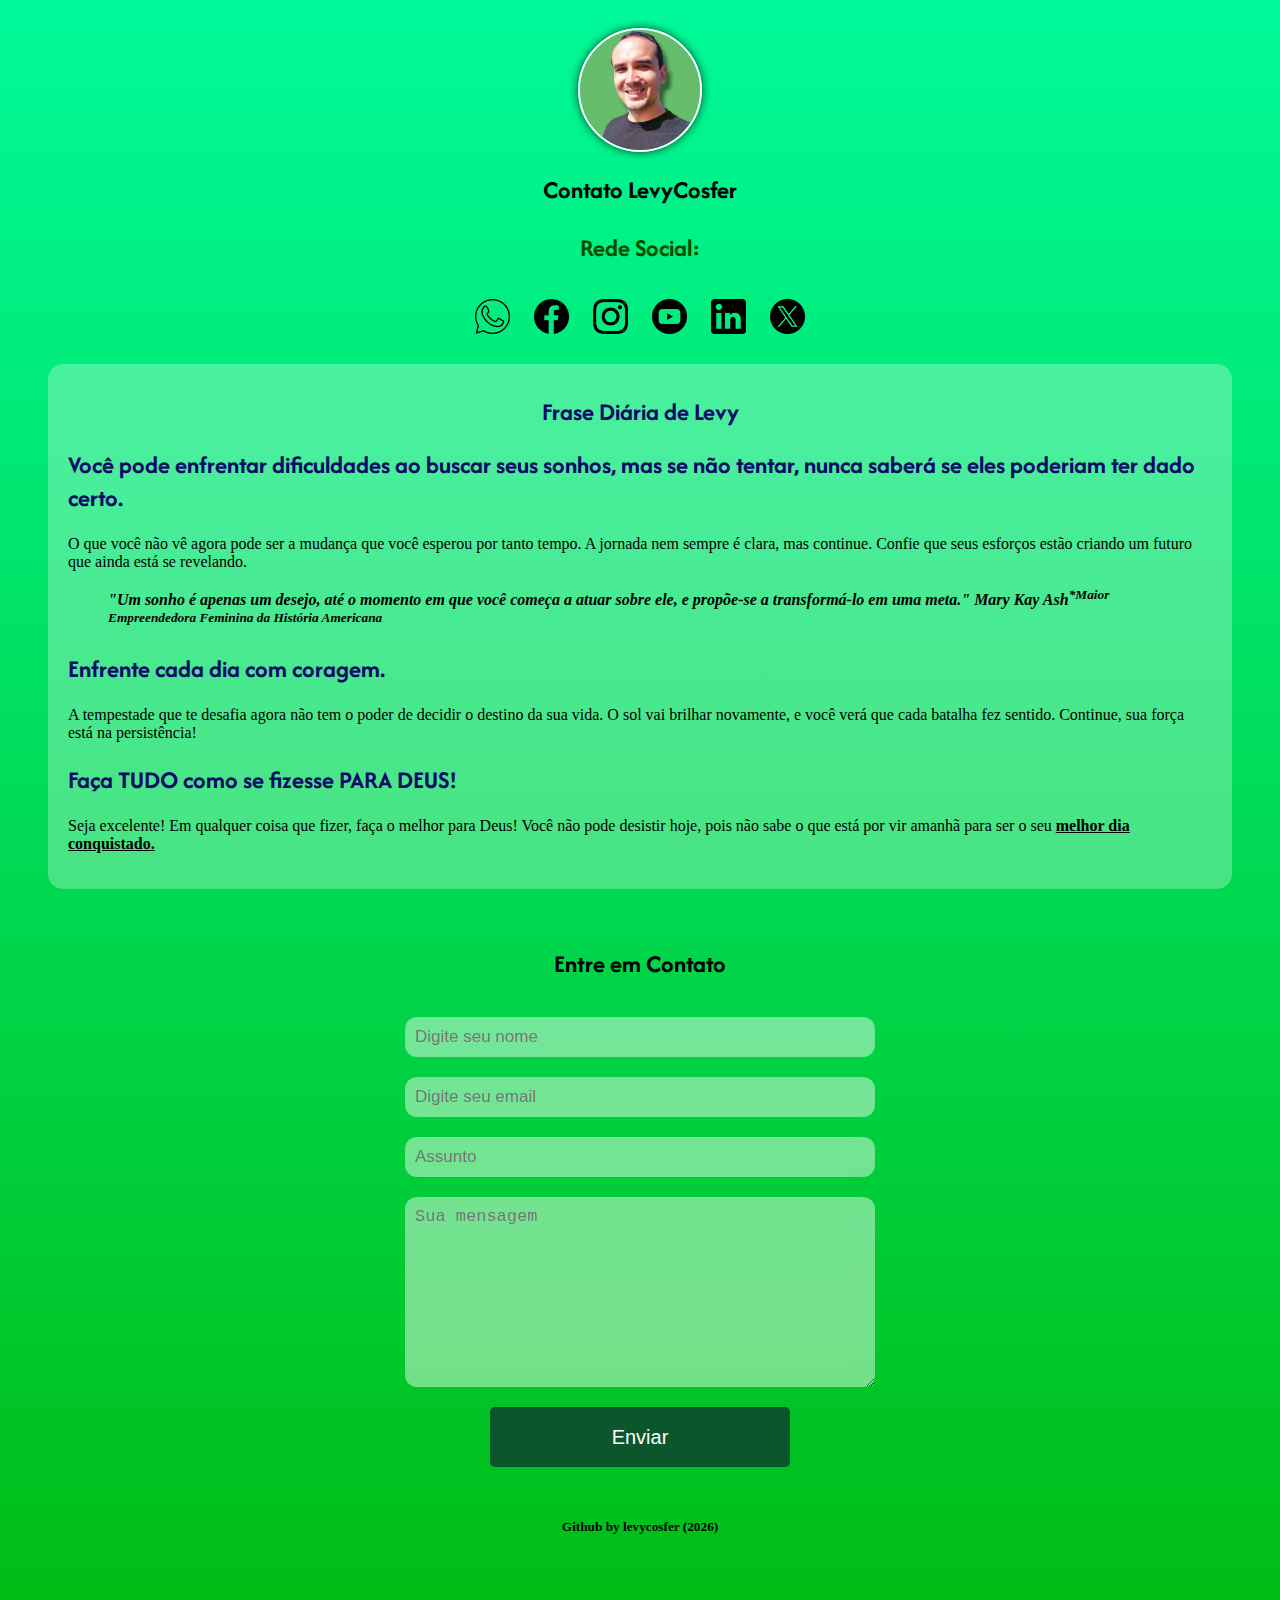
<file: index.html>
﻿<!DOCTYPE html>
<html lang="pt-br">
<head>
  <meta charset="UTF-8">
  <meta name="viewport" content="width=device-width, initial-scale=1.0">
  <title>Contato LevyCosfer</title>
  <link rel="icon" href="./assets/images/perfil-levycosfer.png" type="image/png">
  <link rel="stylesheet" href="./assets/css/style.css">
</head>
<body>
  <header>
    <nav>
      <div><img src="./assets/images/perfil-levycosfer.png" alt="Perfil Levycosfer" class="imagem-circular"></div>
      <h1 style="text-align: center;">Contato LevyCosfer</h1>
      <p><h3 style="color:rgb(13, 77, 0);">Rede Social:</h3>
      <a href="https://bit.ly/wpp-levycosfer/" style="text-decoration: none; color: inherit;">
        <img src="./assets/images/whatsapp.png" alt="Logo do WhatsApp" class="rede-social">
      <a href="https://www.facebook.com/levycosfer" style="text-decoration: none; color: inherit;">
        <img src="./assets/images/facebook.png" alt="Logo do Facebook" class="rede-social">
      <a href="https://www.instagram.com/levycosfer" style="text-decoration: none; color: inherit;">
        <img src="./assets/images/instagram.png" alt="Logo do Instagram" class="rede-social">
      <a href="https://www.youtube.com.br/levycosfer" style="text-decoration: none; color: inherit;">
        <img src="./assets/images/youtube.png" alt="Logo do Youtube" class="rede-social">
      <a href="https://www.linkedin.com/in/levy-costa-ferreira-548680155/" style="text-decoration: none; color: inherit;">
        <img src="./assets/images/linkedin.png" alt="Logo do LinkedIn" class="rede-social">
      <a href="https://x.com/levycosfer" style="text-decoration: none; color: inherit;">
        <img src="./assets/images/x twitter.png" alt="Logo do X" class="rede-social"></a>
      </p> <!--Botões para clicar os links
      <p><button id="link-button"><a href="https://vistoamericanolibras.com.br" style="text-decoration: none; color: inherit;">Visto Americano LIBRAS</a></button></p>
      <p></p><button id="link-button"><a href="https://seminariodevidaplena.com.br" style="text-decoration: none; color: inherit;">Seminário de Vida Plena</a></button></p>
      -->
    </nav>
  </header>
  <main>
    <h2 style="text-align: center;">Frase Diária de Levy</h2>
    <article>
    <h2>Você pode enfrentar dificuldades ao buscar seus sonhos, mas se não tentar, nunca saberá se eles poderiam ter dado certo.</h2>
    <p>O que você não vê agora pode ser a mudança que você esperou por tanto tempo. A jornada nem sempre é clara, mas continue. Confie que seus esforços estão criando um futuro que ainda está se revelando.</p>
    <blockquote><strong><i>"Um sonho é apenas um desejo, até o momento em que você começa a atuar sobre ele, e propõe-se a transformá-lo em uma meta." Mary Kay Ash<sup>*Maior Empreendedora Feminina da História Americana</sup></i></strong></blockquote>
    <h2>Enfrente cada dia com coragem.</h2>
    <p>A tempestade que te desafia agora não tem o poder de decidir o destino da sua vida. O sol vai brilhar novamente, e você verá que cada batalha fez sentido. Continue, sua força está na persistência!</p>
    <h2>Faça TUDO como se fizesse PARA DEUS!</h2>
    <p>Seja excelente! Em qualquer coisa que fizer, faça o melhor para Deus! Você não pode desistir hoje, pois não sabe o que está por vir amanhã para ser o seu <u><strong>melhor dia conquistado.</strong></u></p>
    </article>
  </main>
  <footer>
    <section id="contato">
      <h1>Entre em Contato</h1>
      <form action="https://formsubmit.co/levycosfer@gmail.com" method="POST" id="contact-form" onsubmit="alert('Sua mensagem foi enviada com sucesso! Obrigado');">
        <input type="text" id="name" name="name" required placeholder="Digite seu nome">
        <input type="email" id="email" name="email" required placeholder="Digite seu email">
        <input type="text" id="subject" name="subject" required placeholder="Assunto">
        <textarea id="message" name="message" required placeholder="Sua mensagem" style="height: 170px;"></textarea>
        
        <!-- CAPTCHA escondido -->
        <input type="hidden" name="_captcha" value="false">
        
        <button type="submit">Enviar</button>
      </form>
    </section>
  </a>
    <p style="text-align: center;">
      <!--<a href="HTMLForm1.html">Form Cadastro</a> 
      <a href="HTMLForm2.html">Form Teste2</a>
      <a href="HTMLForm3.html">Form Teste3</a>-->
      <h5><a href="https://github.com/levycosfer" style="text-decoration: none; color: black;">Github by levycosfer (<span id="year"></span>)</a></h5>
      </h5>
    </p>
  </footer>
  <script>
    // Atualiza automaticamente o ano atual
    document.getElementById("year").textContent = new Date().getFullYear();
  </script>
</body>
</html>
</file>
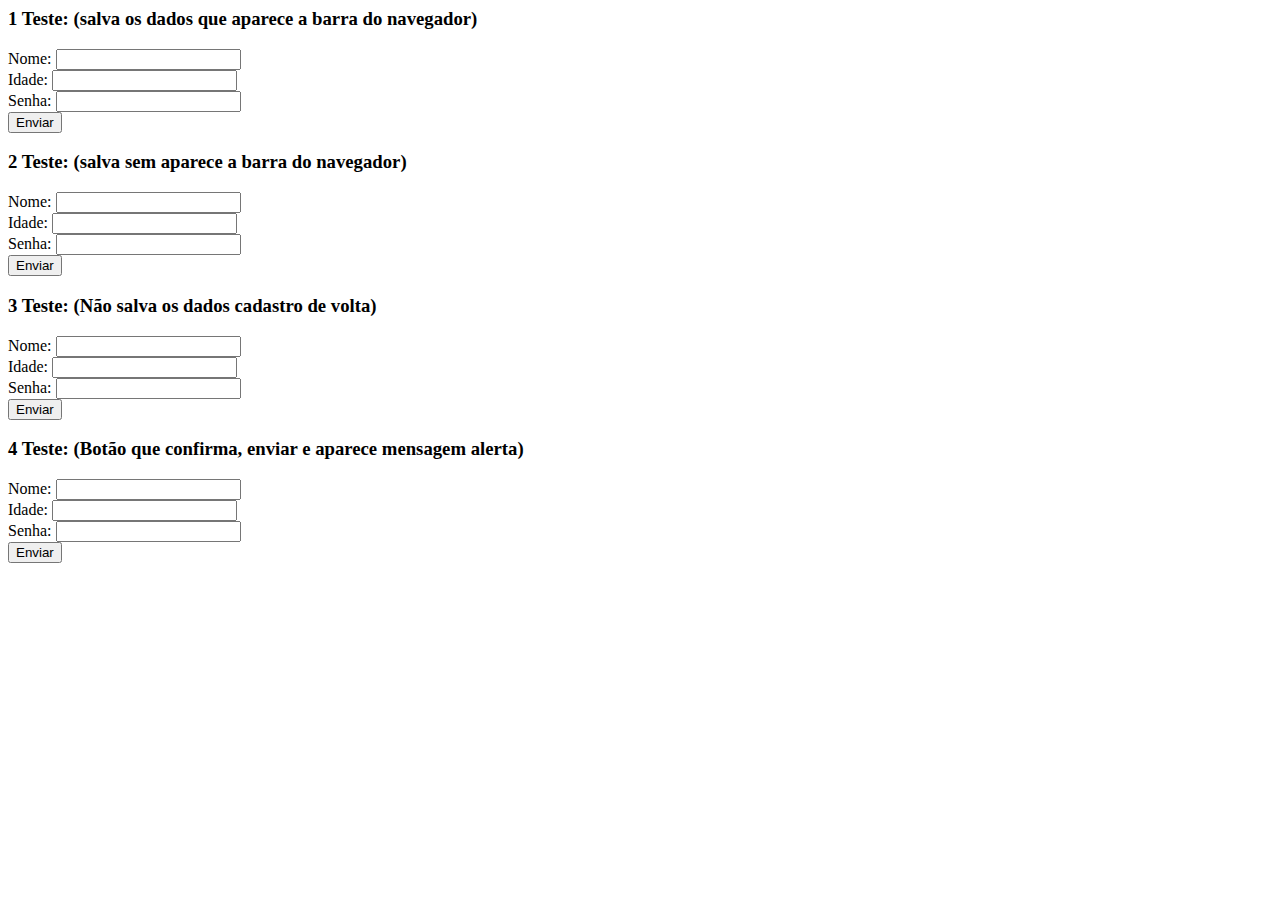
<file: HTMLForm1.html>
<title>Formulário de Cadastro</title>
<html>
    <body>
        <h3>1 Teste: (salva os dados que aparece a barra do navegador)</h3>    
        <form name="signup" method="GET" actio="#">
            Nome: <input type="text" name="name"/><br>
            Idade: <input type="number" name="age"/><br>
            Senha: <input type="password" name="password"/><br>
            <button type="submit">Enviar</button>

        <h3>2 Teste: (salva sem aparece a barra do navegador)</h3>
        <form name="signup" method="POST" actio="#">
            Nome: <input type="text" name="name"/><br>
            Idade: <input type="number" name="age"/><br>
            Senha: <input type="password" name="password"/><br>
            <button type="submit">Enviar</button>

        <h3>3 Teste: (Não salva os dados cadastro de volta)</h3>    
        <form name="signup" autocomplete="off" method="POST" actio="#">
            Nome: <input type="text" name="name"/><br>
            Idade: <input type="number" name="age"/><br>
            Senha: <input type="password" name="password"/><br>
            <button type="submit">Enviar</button>
        
        <h3>4 Teste: (Botão que confirma, enviar e aparece mensagem alerta)</h3>    
        <form name="signup" onsubmit="alert('Enviado seu formulário com sucesso!!!');" method="POST" actio="#">
            Nome: <input type="text" name="name"/><br>
            Idade: <input type="number" name="age"/><br>
            Senha: <input type="password" name="password"/><br>
            <button type="submit">Enviar</button>    
        </form>
    </body>
</html>
</file>
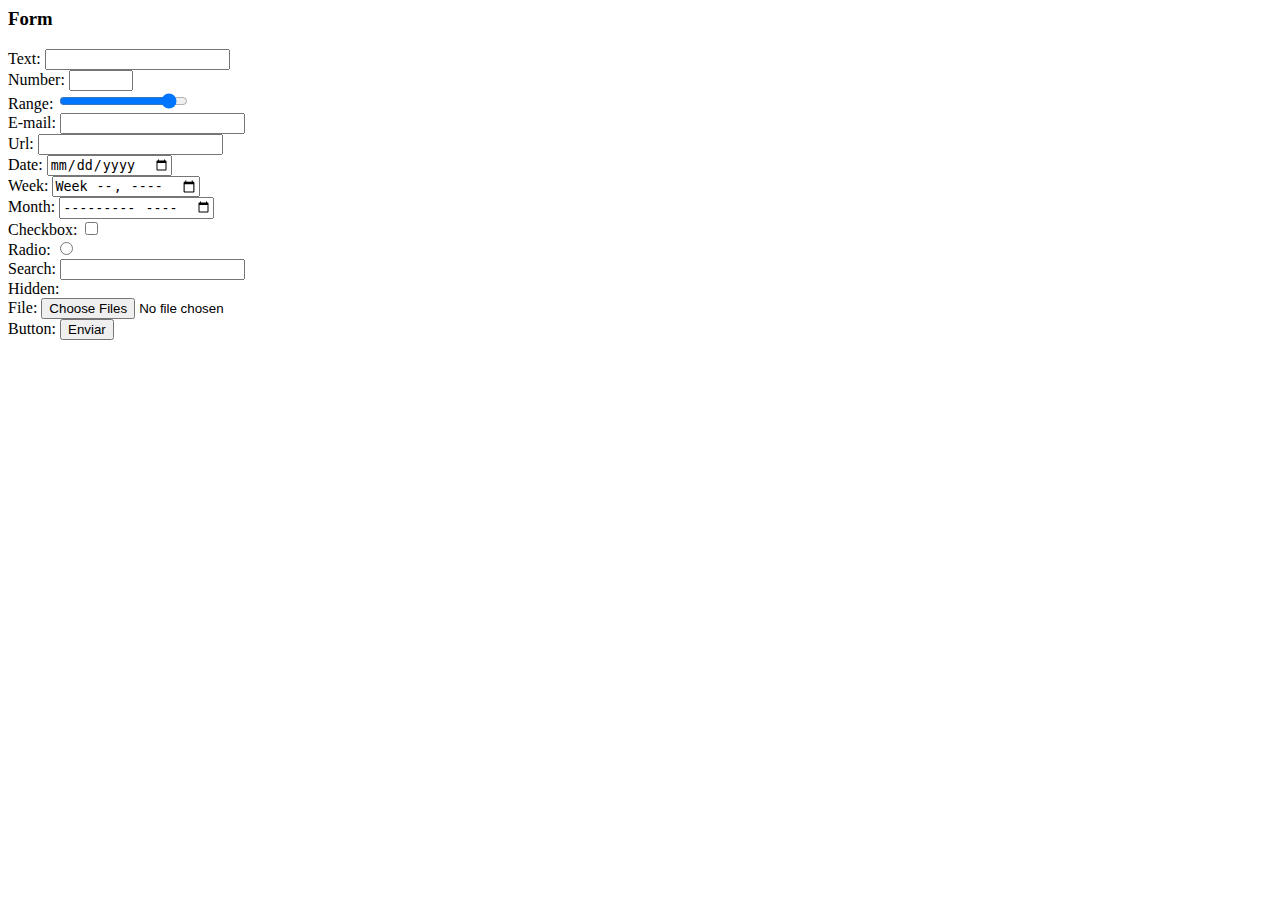
<file: HTMLForm2.html>
<title>Formulário de Cadastro</title>
<html>
    <body>
        <h3>Form</h3>    
        <form >
            <label>Text: </label><input type="text"/><br>
            <label>Number: </label><input type="number" min="0" step="2" max="100"/><br>
            <label>Range: </label><input type="range" min="0" max="100" value="90"/><br>
            <label>E-mail: </label><input type="email"/><br>
            <label>Url: </label><input type="url"/><br>
            <label>Date: </label><input type="date"/><br>
            <label>Week: </label><input type="week"/><br>
            <label>Month: </label><input type="month"/><br>
            <label>Checkbox: </label><input type="checkbox"/><br>
            <label>Radio: </label><input type="radio" /><br>
            <label>Search: </label><input type="search"/><br>
            <label>Hidden: </label><input type="hidden"/><br>
            <label>File: </label><input type="file" multiple/><br>
            <label>Button: </label><input type="submit" value="Enviar"/><br>
        </form>
    </body>
</html>
</file>
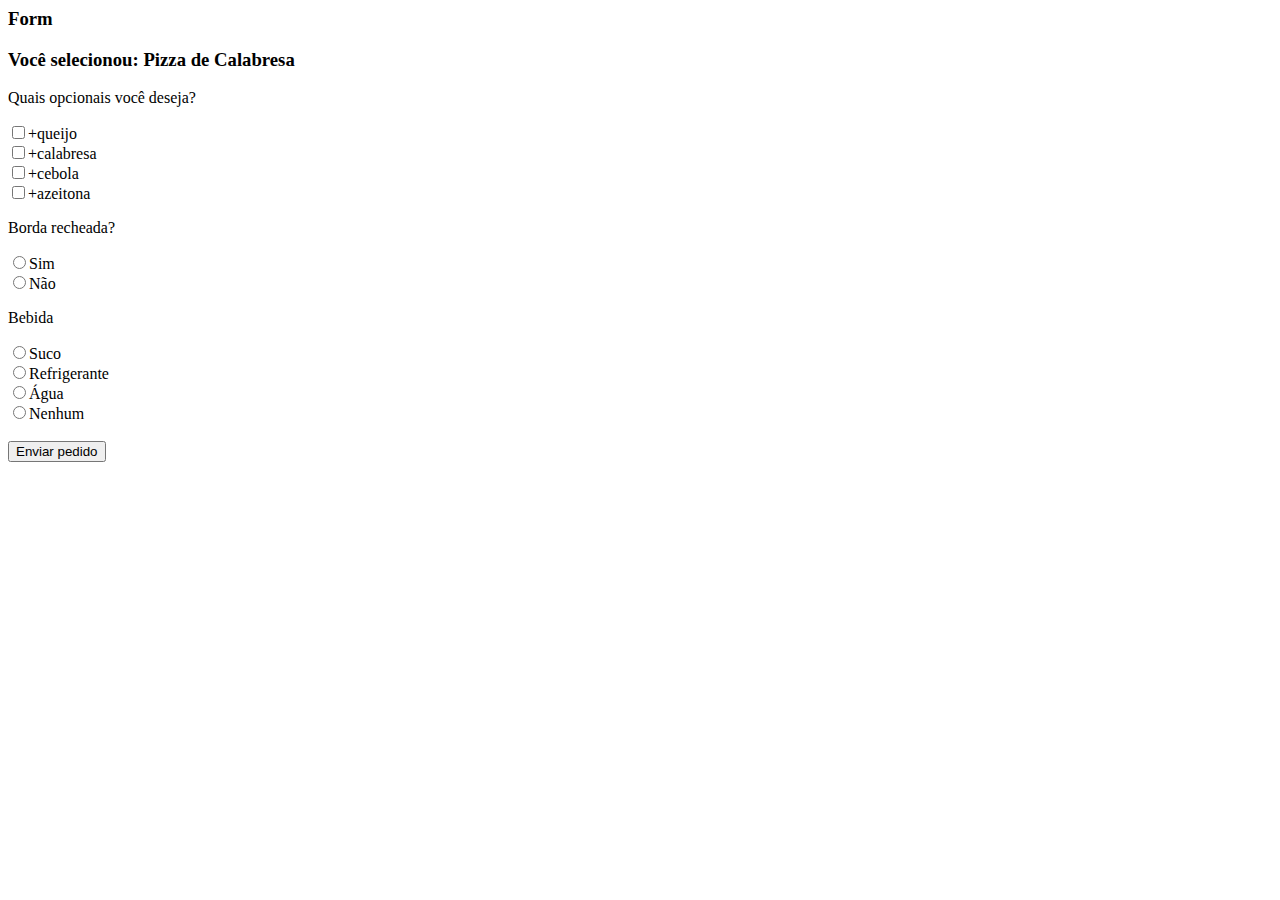
<file: HTMLForm3.html>
<title>Cardápio</title>
<html>
    <body>
        <h3>Form</h3>    
        <form method="get">
            <h3>Você selecionou: Pizza de Calabresa</h3>
            <p>Quais opcionais você deseja?</p>
            <input type="checkbox" name="opcional" value="queijo">+queijo<br>
            <input type="checkbox" name="opcional" value="calabresa">+calabresa<br>
            <input type="checkbox" name="opcional" value="cebola">+cebola<br>
            <input type="checkbox" name="opcional" value="azeitona">+azeitona<br>
            <p>Borda recheada?</p>
            <input type="radio" name="borda" value="sim">Sim<br>
            <input type="radio" name="borda" value="nao">Não<br>
            <p>Bebida</p>
            <input type="radio" name="bebida" value="suco">Suco<br>
            <input type="radio" name="bebida" value="refrigerante">Refrigerante<br>
            <input type="radio" name="bebida" value="agua">Água<br>
            <input type="radio" name="bebida" value="nenhum">Nenhum<br><br>

            <button type="submit">Enviar pedido</button>
        </form>
    </body>
</html>
</file>
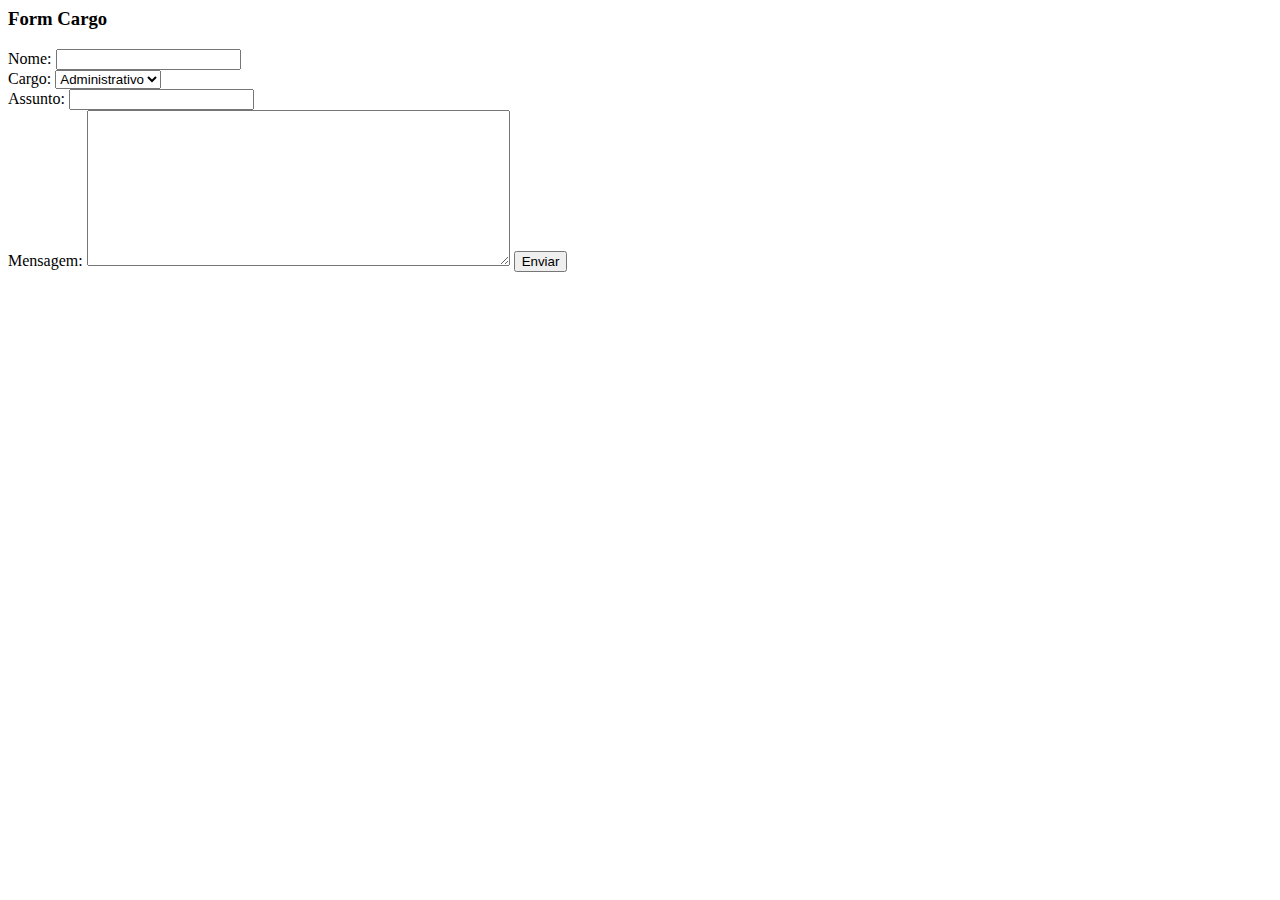
<file: HTMLForm4.html>
<title>Cargo</title>
<html>
    <body>
        <h3>Form Cargo</h3>    
        <form onsubmit="" method="get">
            <label>Nome: </label><input type="text"/><br>
            <label>Cargo: </label>
            <select name="role">
                <option value="administrativo">Administrativo</option>
                <option value="gerente">Gerente</option>
                <option value="diretor">Diretor</option>
                <option value="presidente">Presidente</option>
            </select><br>
            <label>Assunto: </label><input type="text" name="subject"/><br>
            <label>Mensagem: </label>
            <textarea rows="10" cols="50" name="message"></textarea>
            <button type="submit">Enviar</button>
        </form>
    </body>
</html>
</file>
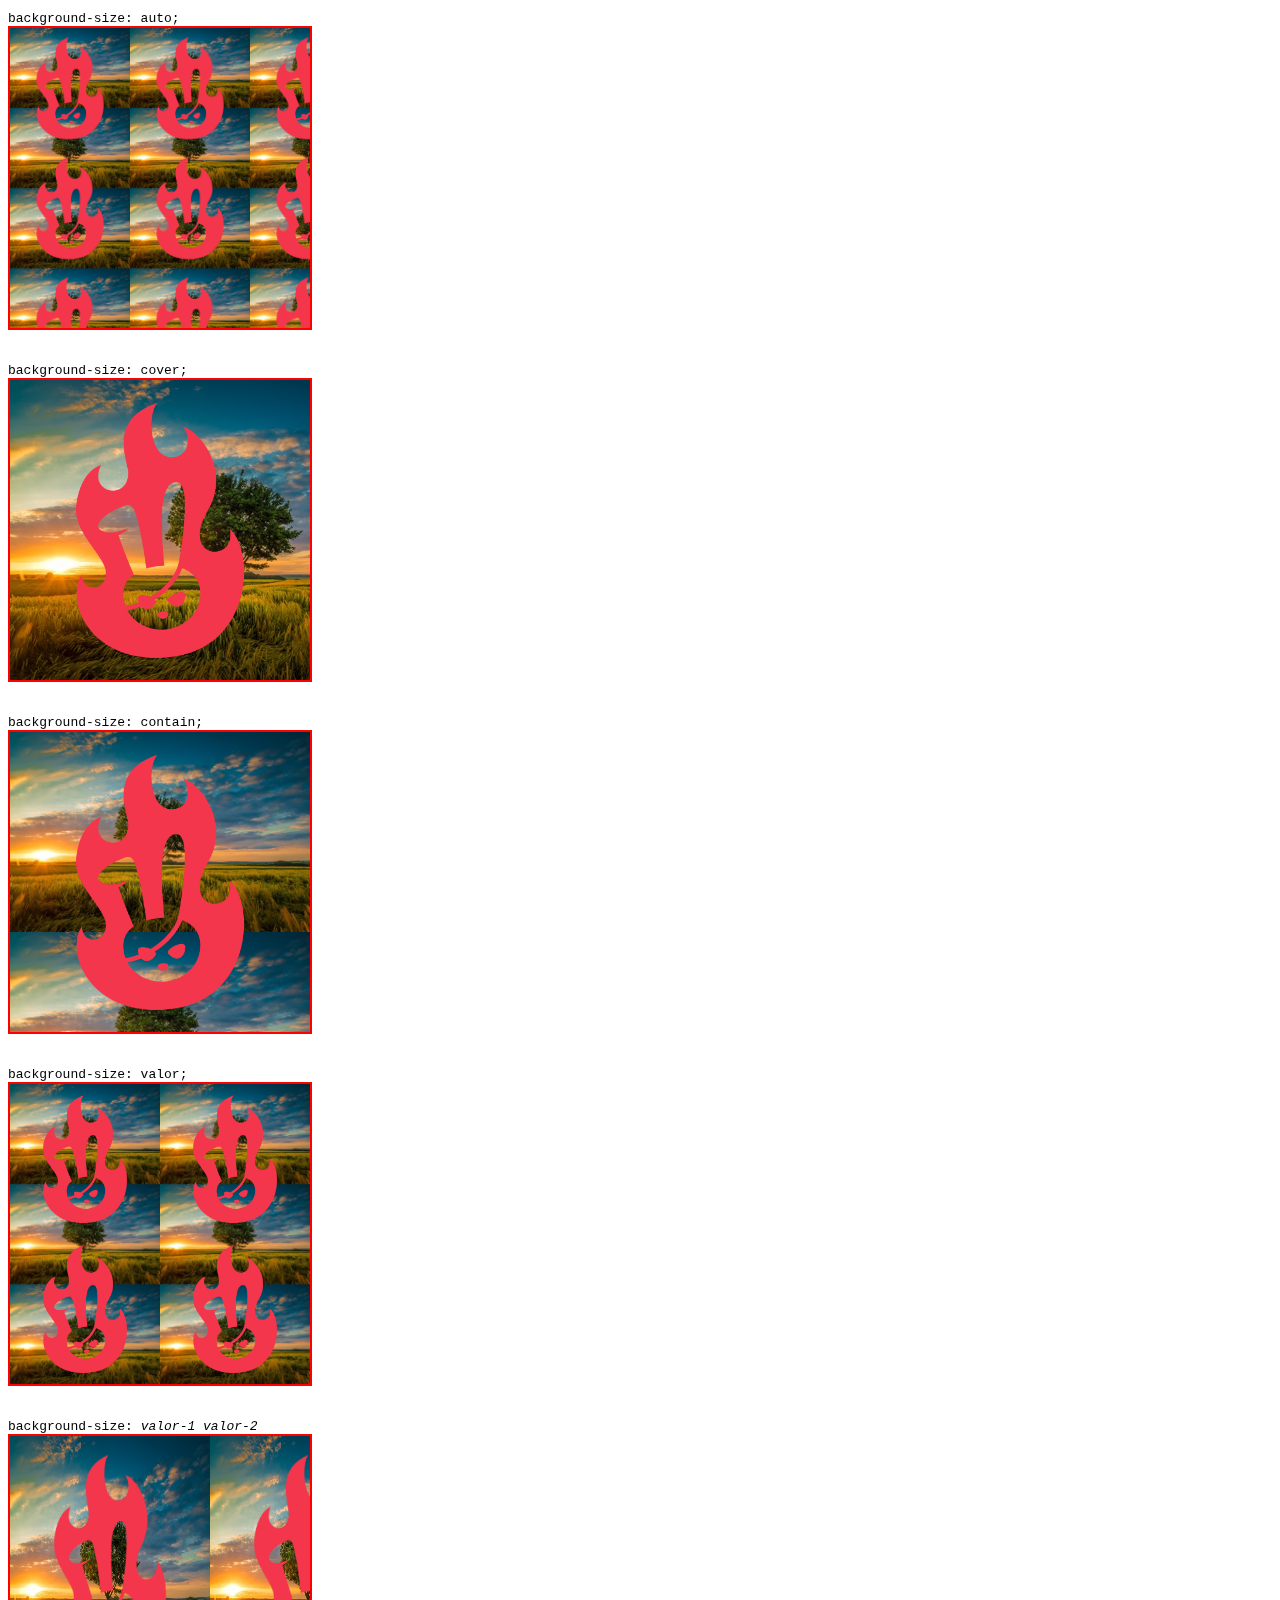
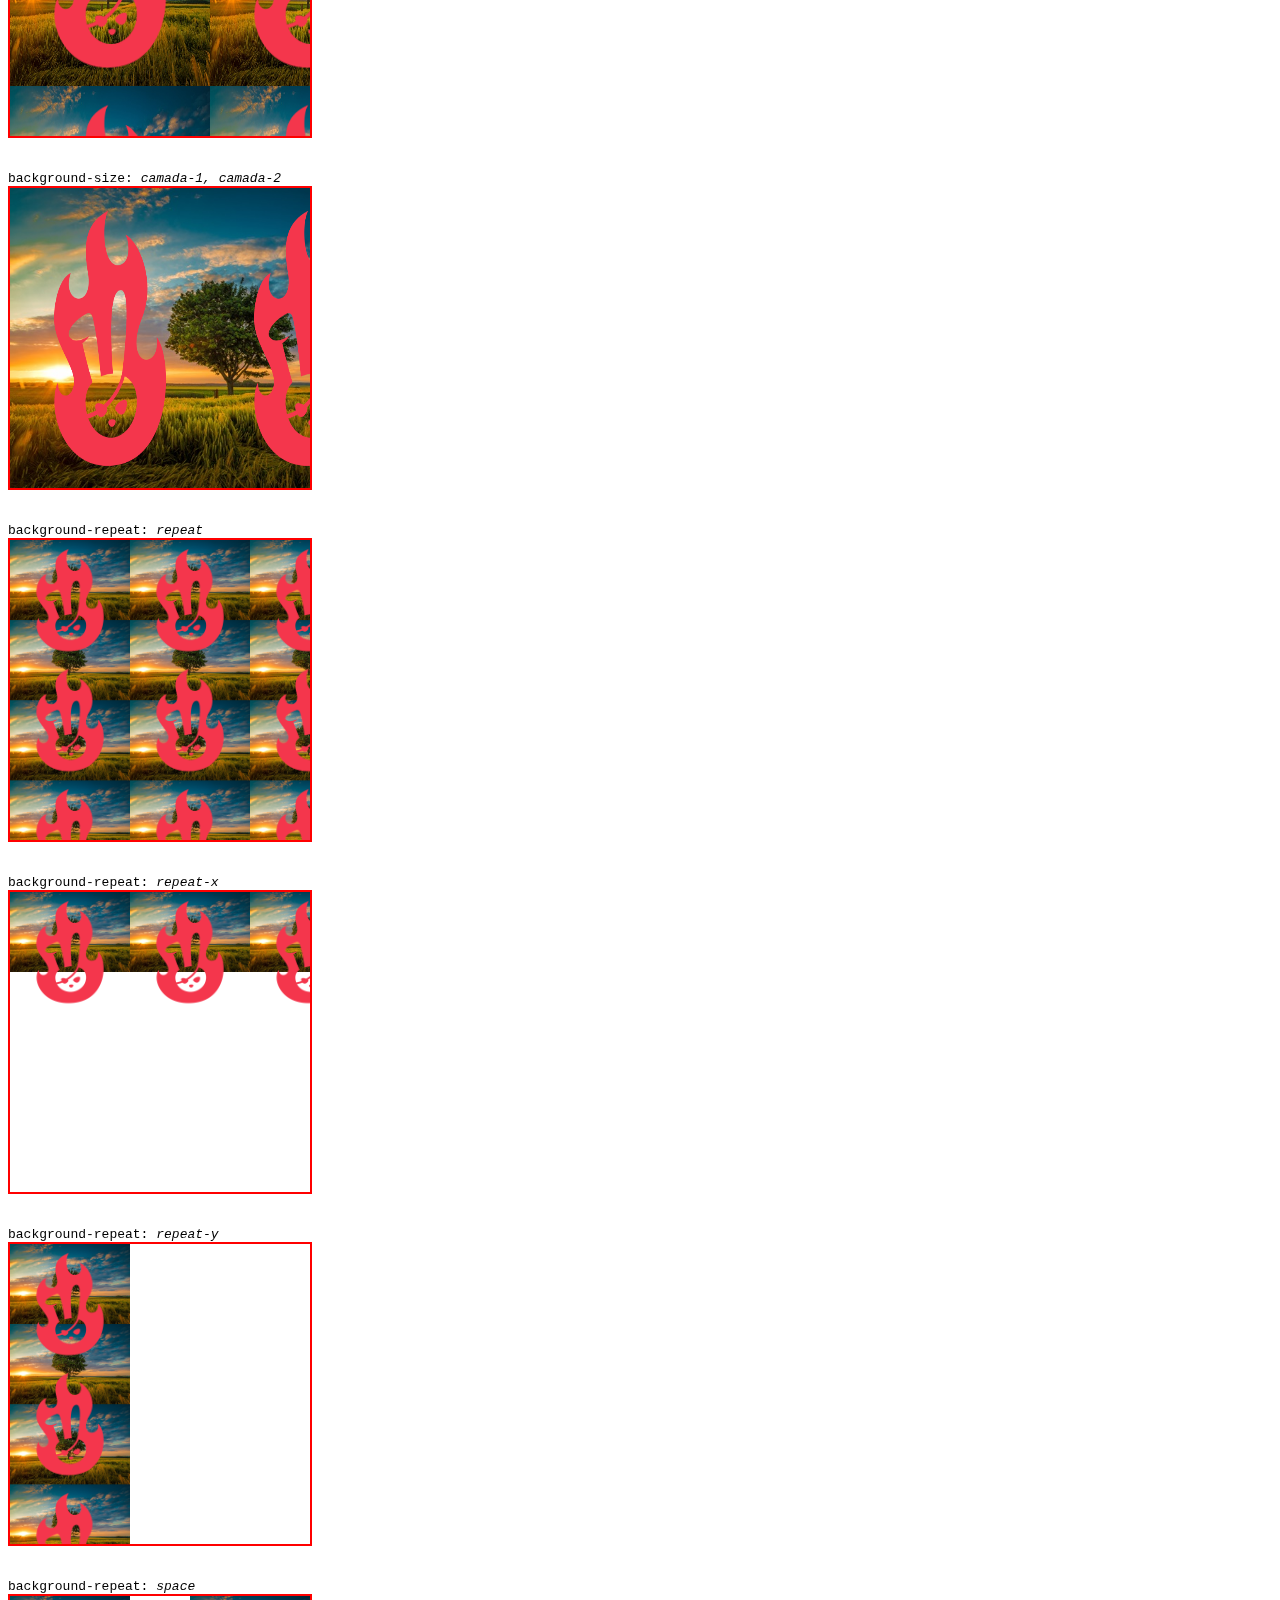
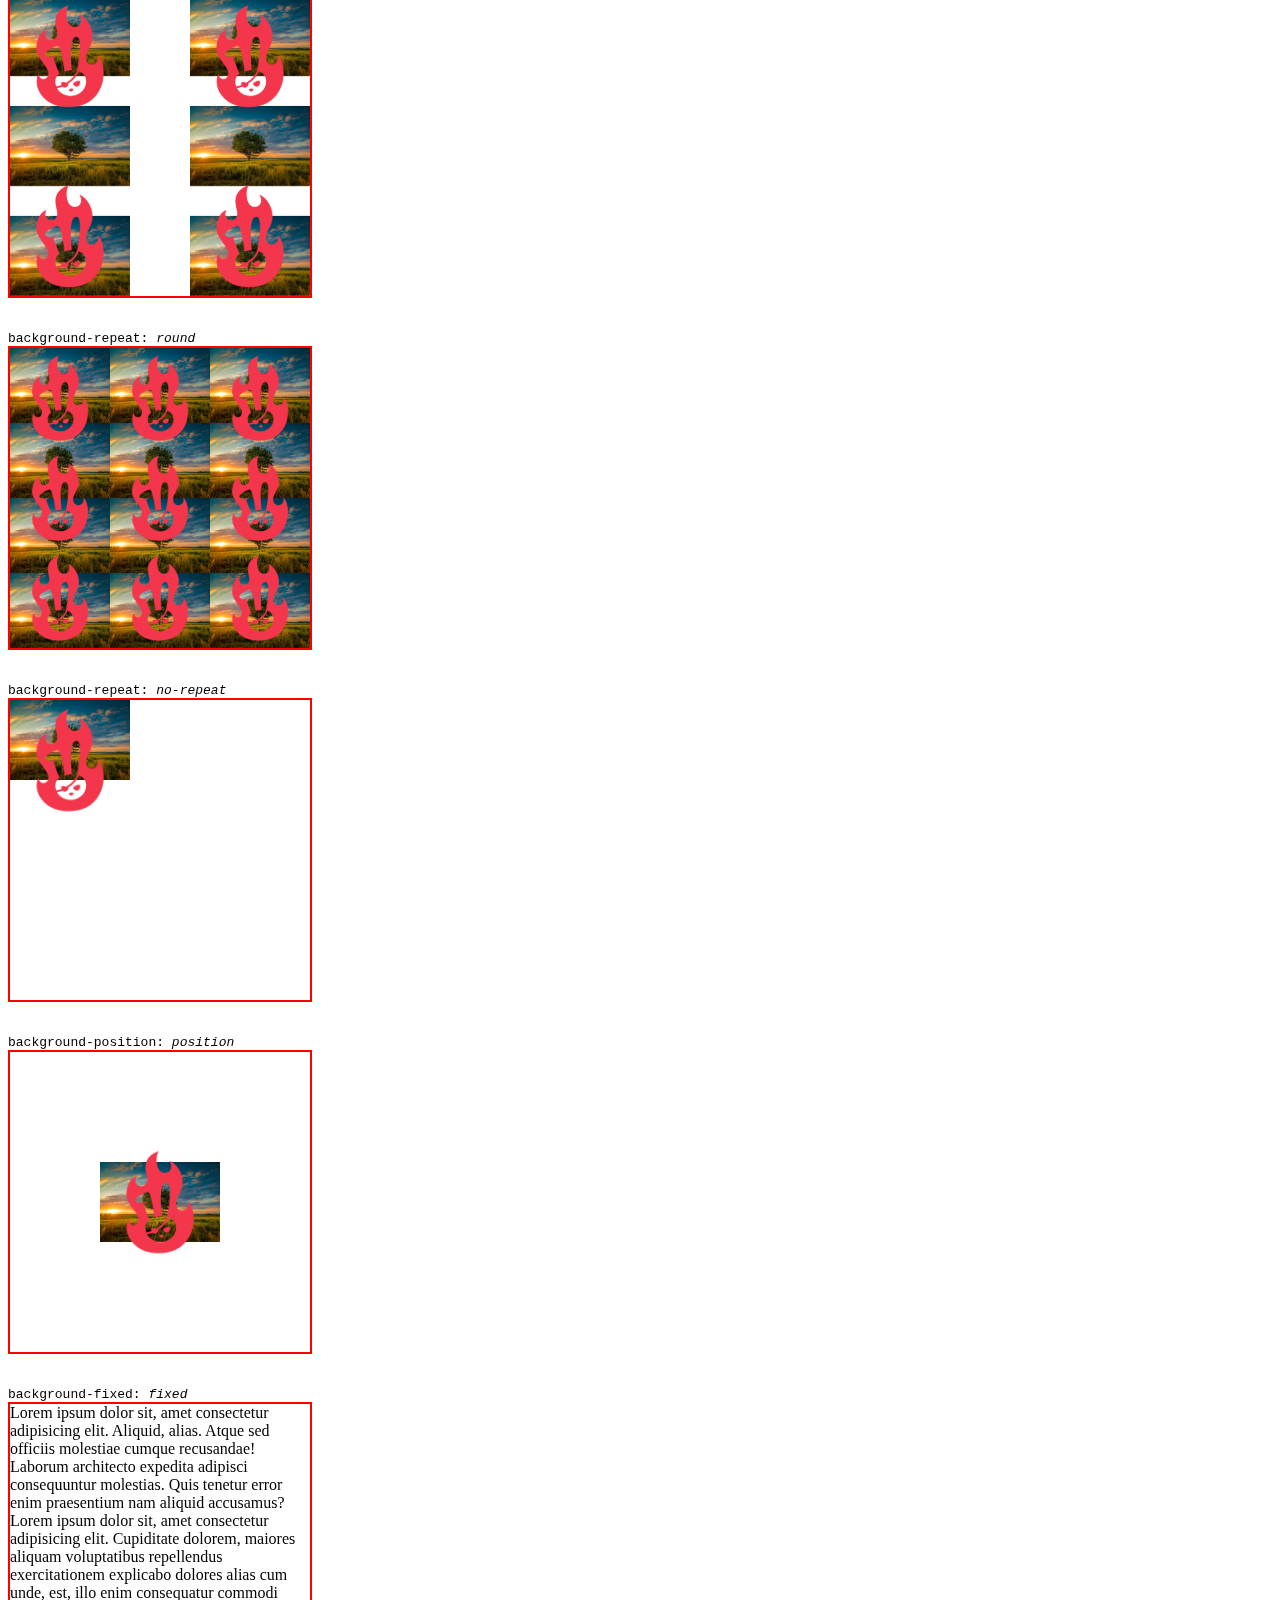
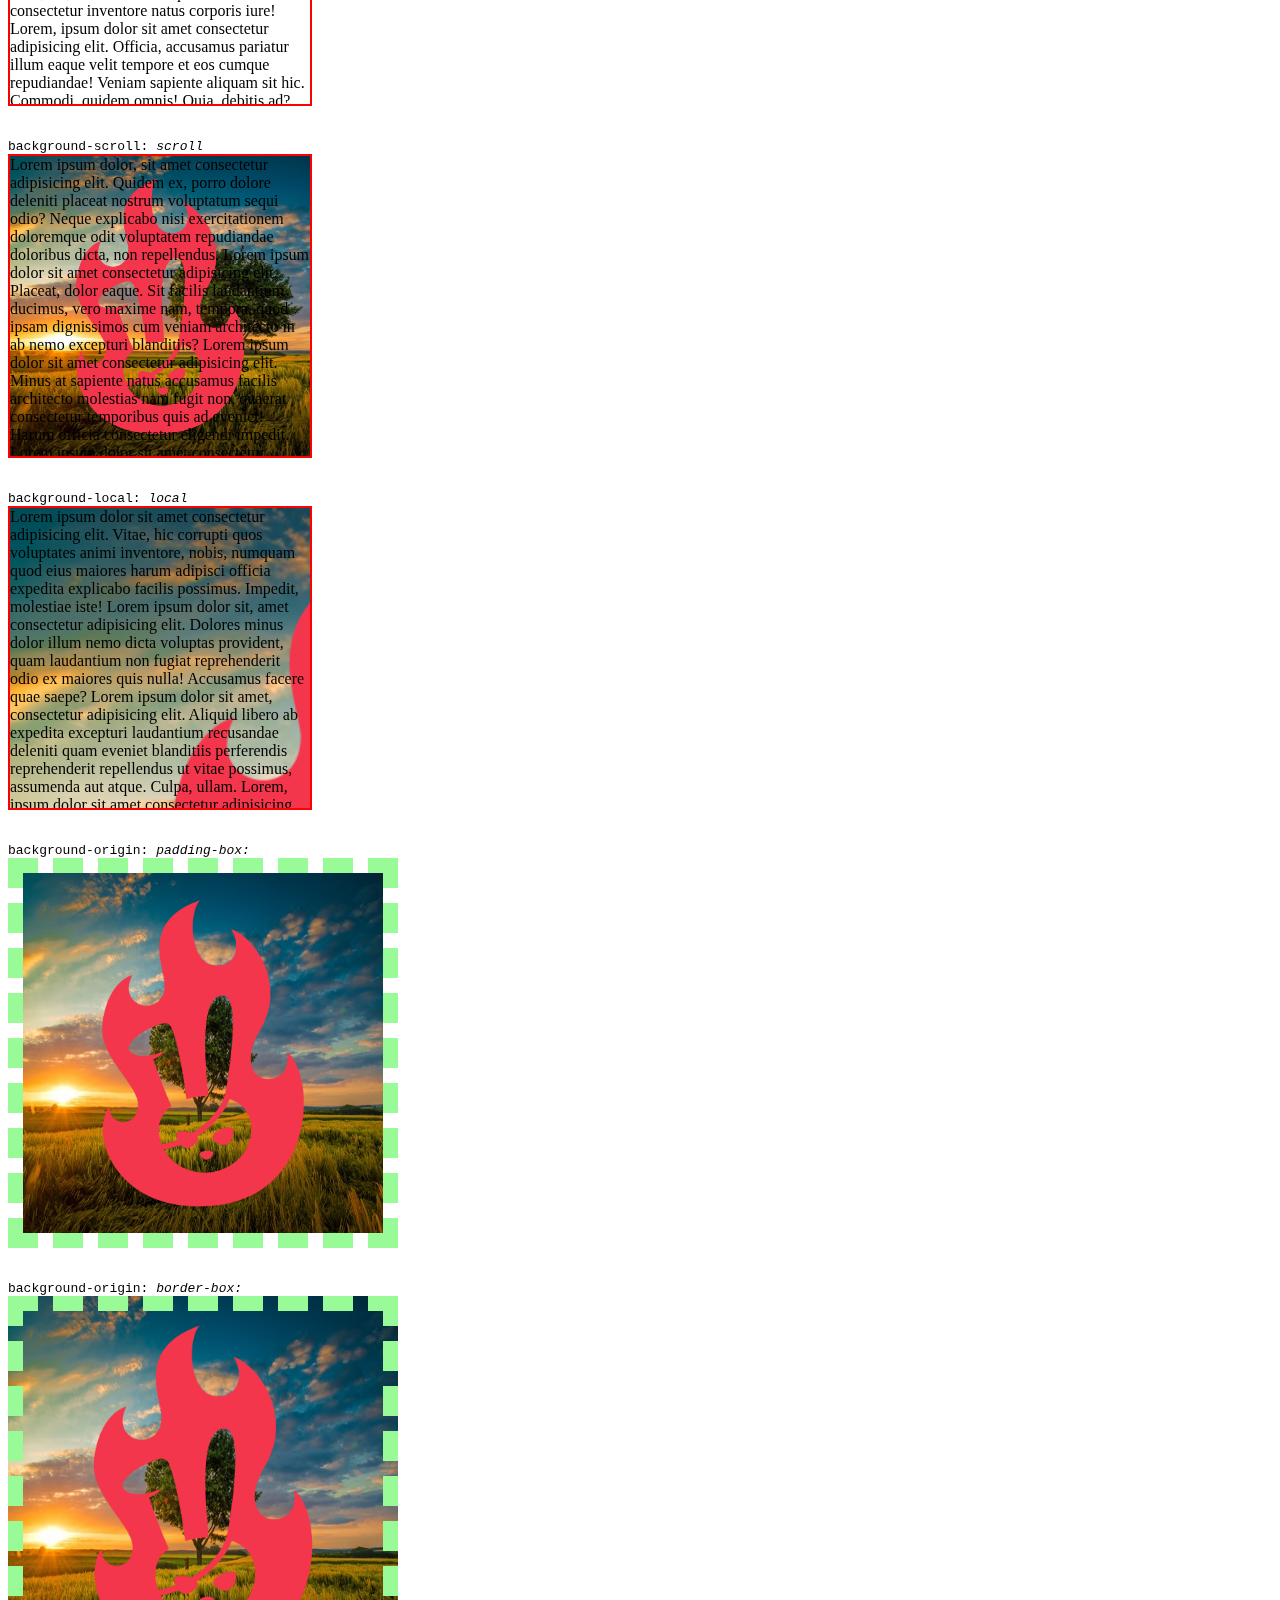
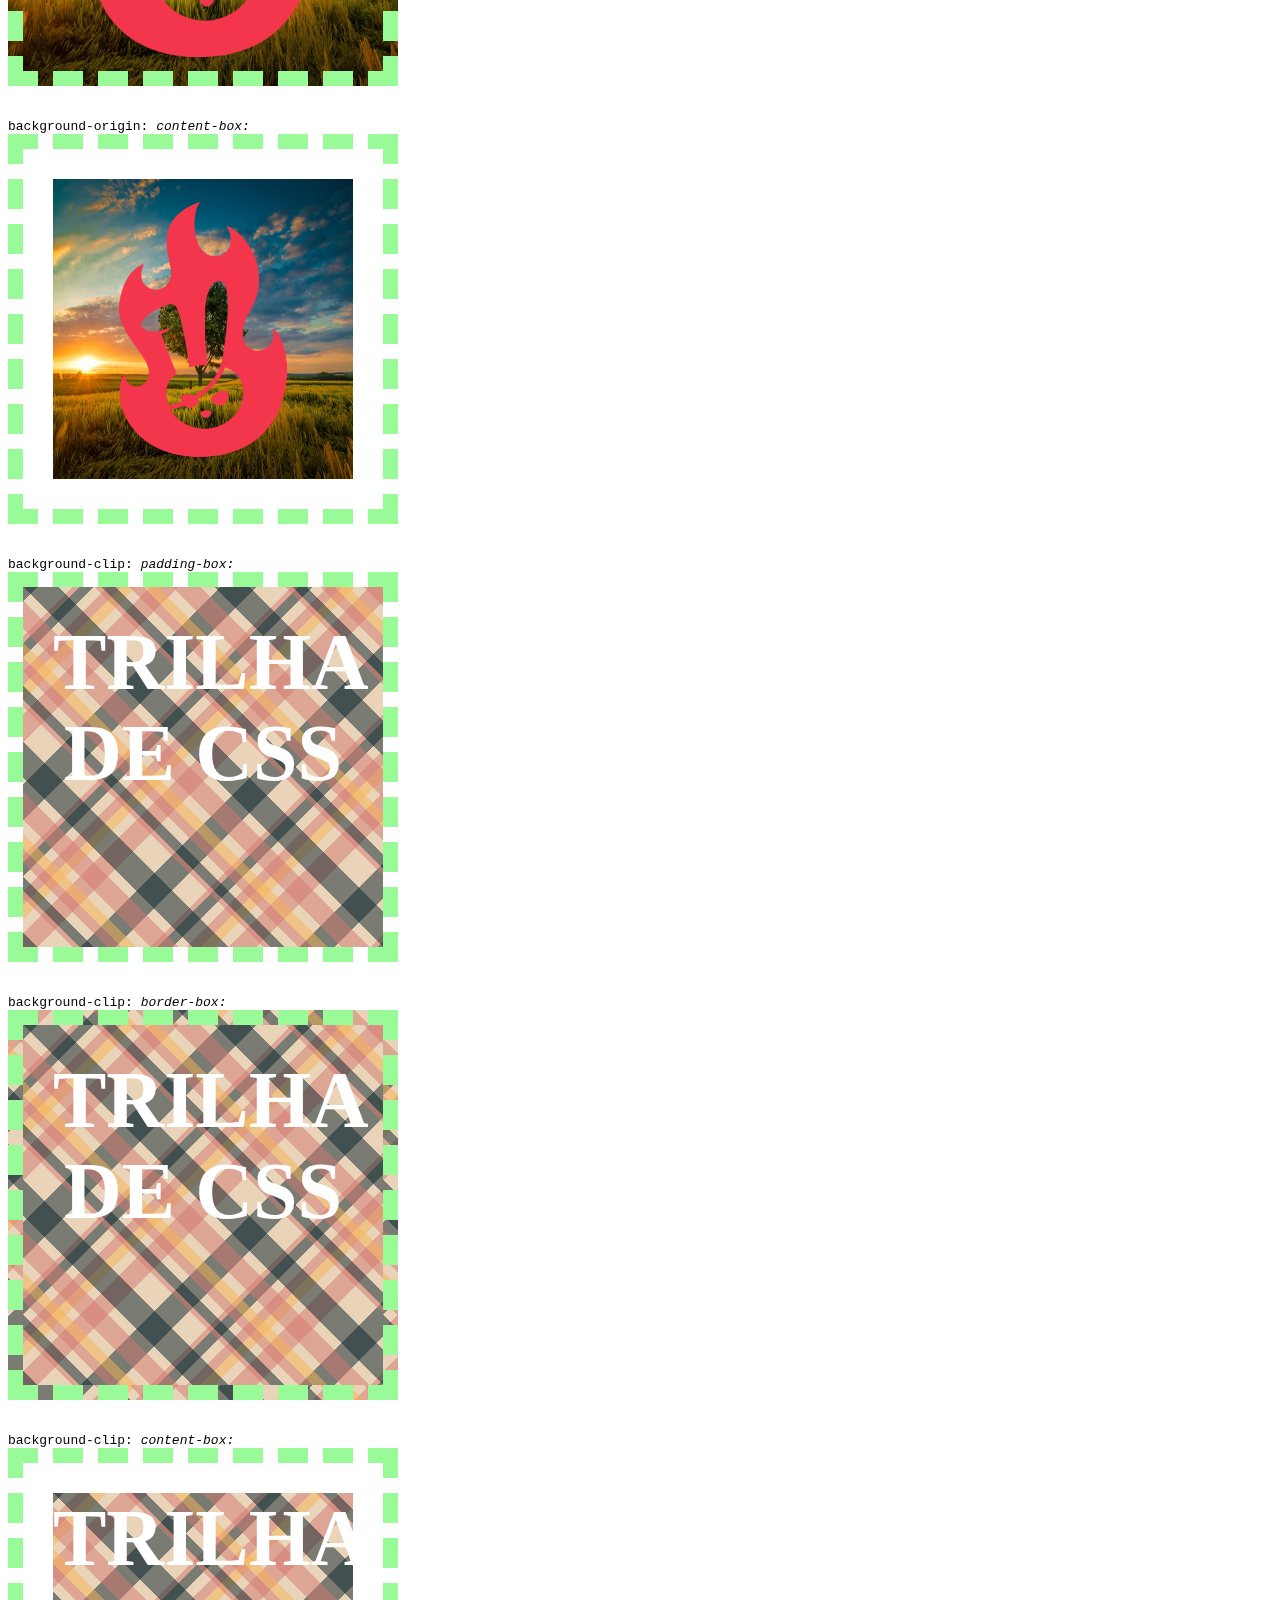
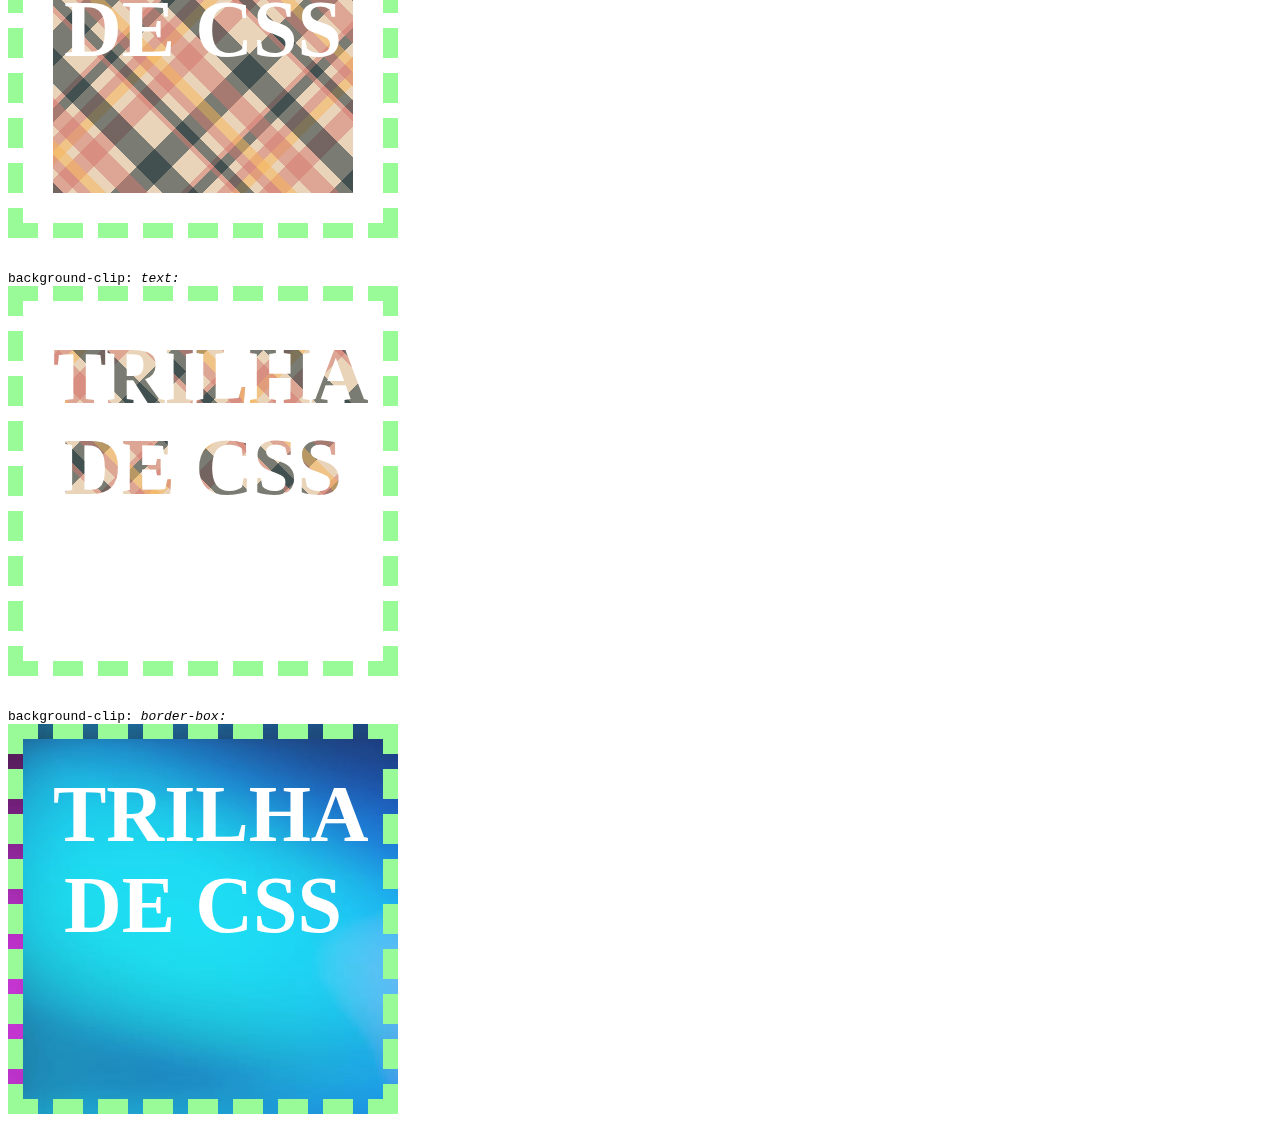
<file: HTMLForm5photos.html>
<!DOCTYPE html>
<html lang="pt-br">
<head>
    <meta charset="UTF-8">
    <meta name="viewport" content="width=device-width, initial-scale=1.0">
    <title>Document</title>
    <link rel="stylesheet" href="./assets/css/style-test.css">
</head>
<body>
  <code>background-size: auto;</code>
  <div class="exemplo">
  </div>

  <code>background-size: cover;</code>
  <div id="cover" class="exemplo">
  </div>

  <code>background-size: contain;</code>
  <div id="contain" class="exemplo">
  </div>

  <code>background-size: valor;</code>
  <div id="tamanho" class="exemplo">
  </div>

  <code>background-size: <i>valor-1 valor-2</i></code>
  <div id="exemplo-x-y" class="exemplo">
  </div>

  <code>background-size: <i>camada-1, camada-2</i></code>
  <div id="exemplo-camadas" class="exemplo">
  </div>

  <code>background-repeat: <i>repeat</i></code>
  <div id="exemplo-repeat" class="exemplo">
  </div>

  <code>background-repeat: <i>repeat-x</i></code>
  <div id="exemplo-repeat-x" class="exemplo">
  </div>

  <code>background-repeat: <i>repeat-y</i></code>
  <div id="exemplo-repeat-y" class="exemplo">
  </div>

  <code>background-repeat: <i>space</i></code>
  <div id="exemplo-space" class="exemplo">
  </div>

  <code>background-repeat: <i>round</i></code>
  <div id="exemplo-round" class="exemplo">
  </div>

  <code>background-repeat: <i>no-repeat</i></code>
  <div id="exemplo-no-repeat" class="exemplo">
  </div>

  <code>background-position: <i>position</i></code>
  <div id="exemplo-position" class="exemplo-position">
  </div>

  <code>background-fixed: <i>fixed</i></code>
  <div id="exemplo-fixed" class="exemplo2">Lorem ipsum dolor sit, amet consectetur adipisicing elit. Aliquid, alias. Atque sed officiis molestiae cumque recusandae! Laborum architecto expedita adipisci consequuntur molestias. Quis tenetur error enim praesentium nam aliquid accusamus? Lorem ipsum dolor sit, amet consectetur adipisicing elit. Cupiditate dolorem, maiores aliquam voluptatibus repellendus exercitationem explicabo dolores alias cum unde, est, illo enim consequatur commodi consectetur inventore natus corporis iure! Lorem, ipsum dolor sit amet consectetur adipisicing elit. Officia, accusamus pariatur illum eaque velit tempore et eos cumque repudiandae! Veniam sapiente aliquam sit hic. Commodi, quidem omnis! Quia, debitis ad? Lorem ipsum dolor sit amet consectetur adipisicing elit. Libero, dolorum ducimus! Minus rem voluptatum architecto sequi ipsa fugit saepe ab placeat iste quo, assumenda quis repudiandae harum? Itaque, rem quos? Lorem ipsum dolor sit, amet consectetur adipisicing elit. Inventore quas facilis iure praesentium deserunt, hic labore. Blanditiis dolor minus vel cupiditate? Recusandae dolorem illo consectetur laboriosam odio dolorum autem reiciendis! Lorem ipsum dolor sit amet consectetur adipisicing elit. Rerum numquam in nam minus facere ut, hic omnis soluta labore impedit iste eum eaque maiores placeat facilis quisquam expedita veritatis doloremque! 
  </div>

  <code>background-scroll: <i>scroll</i></code>
  <div id="exemplo-scroll" class="exemplo2">Lorem ipsum dolor, sit amet consectetur adipisicing elit. Quidem ex, porro dolore deleniti placeat nostrum voluptatum sequi odio? Neque explicabo nisi exercitationem doloremque odit voluptatem repudiandae doloribus dicta, non repellendus. Lorem ipsum dolor sit amet consectetur adipisicing elit. Placeat, dolor eaque. Sit facilis laudantium ducimus, vero maxime nam, tempora, quod ipsam dignissimos cum veniam architecto in ab nemo excepturi blanditiis? Lorem ipsum dolor sit amet consectetur adipisicing elit. Minus at sapiente natus accusamus facilis architecto molestias nam fugit non, quaerat consectetur temporibus quis ad eveniet! Harum officia consectetur eligendi impedit. Lorem ipsum dolor sit amet consectetur, adipisicing elit. Consequatur, nobis odit eum hic corrupti, provident accusantium, magni reiciendis eligendi atque consequuntur nemo. Delectus vitae eius enim corrupti ducimus alias sequi! Lorem ipsum dolor sit amet consectetur adipisicing elit. Dignissimos, deserunt. Cum excepturi, labore, qui, atque consequatur et nisi vero nesciunt perspiciatis ipsa odit earum necessitatibus corrupti minus libero! Qui, eaque? Lorem ipsum dolor, sit amet consectetur adipisicing elit. Voluptatum, veniam temporibus. Pariatur laboriosam tenetur asperiores dolor, earum odit accusamus quas, debitis fugiat cupiditate eum? Eius facere omnis sequi voluptatem nobis. Lorem ipsum dolor, sit amet consectetur adipisicing elit. Perspiciatis expedita suscipit fuga facilis vero, est iusto explicabo, eveniet, excepturi velit vitae. Corporis laborum explicabo impedit cumque minima error atque perspiciatis.
  </div>

  <code>background-local: <i>local</i></code>
  <div id="exemplo-local" class="exemplo2">Lorem ipsum dolor sit amet consectetur adipisicing elit. Vitae, hic corrupti quos voluptates animi inventore, nobis, numquam quod eius maiores harum adipisci officia expedita explicabo facilis possimus. Impedit, molestiae iste! Lorem ipsum dolor sit, amet consectetur adipisicing elit. Dolores minus dolor illum nemo dicta voluptas provident, quam laudantium non fugiat reprehenderit odio ex maiores quis nulla! Accusamus facere quae saepe? Lorem ipsum dolor sit amet, consectetur adipisicing elit. Aliquid libero ab expedita excepturi laudantium recusandae deleniti quam eveniet blanditiis perferendis reprehenderit repellendus ut vitae possimus, assumenda aut atque. Culpa, ullam. Lorem, ipsum dolor sit amet consectetur adipisicing elit. Nemo enim fugiat, eum, unde non cupiditate dolorum, numquam labore minima excepturi quia aspernatur quas cum. Corporis a enim molestias pariatur rerum? Lorem ipsum dolor sit amet, consectetur adipisicing elit. Libero ab quo optio illum deserunt quas amet qui quod accusamus accusantium fugiat perferendis repellendus incidunt, nobis quibusdam ratione saepe inventore corporis! Lorem ipsum dolor sit amet, consectetur adipisicing elit. Facilis fuga mollitia saepe ex nisi unde sed cupiditate vel, ut enim numquam nihil incidunt quas, maxime, necessitatibus vero dolorum odit aliquid. Lorem, ipsum dolor sit amet consectetur adipisicing elit. Dolorum a repellat assumenda iure repudiandae tempora natus mollitia ea, commodi suscipit ducimus quis neque cupiditate consectetur sed perferendis impedit soluta laboriosam! Lorem ipsum, dolor sit amet consectetur adipisicing elit. Esse eligendi magni fuga libero, officiis veritatis alias quas animi voluptate, labore distinctio odio sed fugiat cupiditate molestiae aperiam, minus deleniti ducimus!
  </div>

  <code>background-origin: <i>padding-box:</i></code>
  <div id="exemplo-origin-padding-box" class="exemplo3">
  </div>

  <code>background-origin: <i>border-box: </i></code>
  <div id="exemplo-origin-border-box" class="exemplo3">
  </div>

  <code>background-origin: <i>content-box: </i></code>
  <div id="exemplo-origin-content-box" class="exemplo3">
  </div>

  <code>background-clip: <i>padding-box:</i></code>
  <div id="exemplo-clip-padding-box" class="exemplo4" style="text-align:center; font-size: 80px;">TRILHA DE CSS
  </div>

  <code>background-clip: <i>border-box: </i></code>
  <div id="exemplo-clip-border-box" class="exemplo4" style="text-align: center; font-size: 80px">TRILHA DE CSS
  </div>

  <code>background-clip: <i>content-box: </i></code>
  <div id="exemplo-clip-content-box" class="exemplo4" style="text-align: center; font-size: 80px">TRILHA DE CSS
  </div>

  <code>background-clip: <i>text: </i></code>
  <div id="exemplo-clip-text" class="exemplo4" style="text-align: center; font-size: 80px">TRILHA DE CSS
  </div>

  <code>background-clip: <i>border-box: </i></code>
  <div id="exemplo-clip-border-box" class="exemplo5" style="text-align: center; font-size: 80px">TRILHA DE CSS
  </div>

</body>
</html>
</file>
<file: assets/css/style.css>
@import url('https://fonts.googleapis.com/css2?family=Afacad+Flux:wght@100..1000&display=swap');

body {
    background-image: linear-gradient(mediumspringgreen,rgb(0, 189, 22)); /*Fundo da cor gradiente*/
    padding-bottom: 20px;
    /*
    background-image: url(../images/background-03.jpg);
    background-blend-mode: overlay;
    background-size: cover;
    background-color: rgb(12, 193, 93);
    */
}

header {
    background-color:#00000039, transparent;
    padding-left: 50px;
    padding-right: 50px;
    padding-top: 20px;
    text-align: center;
}

main {
    background-color:#ffffff48;
    padding-top: 10px;
    padding-left: 20px;
    padding-right: 20px;
    padding-bottom: 20px;
    margin-right: 40px;
    margin-left: 40px;
    border-radius: 15px; /* Faz a imagem ficar circular */
}

footer {
    background-color:#dddddd4e, transparent;
    width: 100%;
    height: 100%;
    padding-top: 10px;
    padding-bottom: 15px;
    text-align: center;    
}

h1, h2, h3, h4, text {
  font-family: Afacad Flux;
  font-size: 25px;
}

h2{
    color: rgb(12, 12, 104);
}

.imagem-circular {
    width: 120px; /* Define a largura da imagem */
    height: 120px; /* Define a altura da imagem */
    border-radius: 50%; /* Faz a imagem ficar circular */
    border: 2px solid rgb(255, 255, 255); /* Adiciona uma borda branca */
    box-shadow: 0 0 10px rgba(0, 0, 0, 0.7); /* Adiciona uma leve sombra para dar efeito */
  }

.rede-social {
    width: 35px; /* Define a largura da imagem */
    height: 35px; /* Define a altura da imagem */
    padding: 10px 10px;
  }

/* Estilo para o formulário */
form {
    display: flex;
    flex-direction: column;
    width: 550px;
    gap: 20px;
    margin-top: 20px;
  }
  
  /* Estilo da seção de contato */
  #contato { 
    display: flex;
    justify-content: center;
    align-items: center;
    flex-direction: column;
    padding: 30px 10px;
    margin-top: 2px;
  }
  
  /* Estilo dos campos de input, textarea e botão */
  #contato input, #contato textarea, #contato button {
    font-weight: 500;
    border-radius: 12px;
    padding: 10px;
    width: 450px;
    align-self: center;
    backdrop-filter: blur(10px);
    background-color: #ffffff73;
    color: black;
    font-size: 17px;
    border: none;
}
  
  /* Estilo específico do botão */
  #contato button {
    align-self: center;
    width: 300px;
    height: 60px;
    cursor: pointer;
    outline: none;
    background-color: rgb(11, 86, 45);
    color: white;
    font-size: 20px;
    border-radius: 5px;
  }

  #link-button {
    align-self: center;
    width: auto;
    height: auto;
    cursor: pointer;
    outline: none;
    background-color: rgb(0, 217, 98);
    color: white;
    font-size: 20px;
    border-radius: 5px;
    padding: 10px;
  }
</file>
<file: assets/css/style-test.css>
div {
    margin-bottom: 30px;
}

.exemplo {
  width: 300px;
  height: 300px;
  background-image: url(../images/logocoelho.png), url(../images/background-02.jpg);
  background-size: 120px;
  border: 2px solid red;
}

.exemplo-position {
    width: 300px;
    height: 300px;
    background-image: url(../images/logocoelho.png), url(../images/background-02.jpg);
    background-size: 120px;
    border: 2px solid red;
    background-repeat: no-repeat;
    background-position: center;
  }

  .exemplo2 {
    width: 300px;
    height: 300px;
    background-image: url(../images/logocoelho.png), url(../images/background-02.jpg);
    background-size: cover;
    border: 2px solid red;
    overflow: auto;
  }

  .exemplo3 {
    width: 300px;
    height: 300px;
    background-image: url(../images/logocoelho.png), url(../images/background-02.jpg);
    background-size: 100% 100%;
    background-repeat: no-repeat;
    border: 15px dashed palegreen;
    padding: 30px;
  }

  .exemplo4 {
    width: 300px;
    height: 300px;
    border: 15px dashed palegreen;
    color: white;
    padding: 30px;
    font-size: 40px;
    font-weight: 900;
    background-color: palevioletred; 
    background: #36c;
    background-color: hsl(34, 53%, 82%);
    background-image: repeating-linear-gradient(45deg, transparent 5px, hsla(197, 62%, 11%, 0.5) 5px, hsla(197, 62%, 11%, 0.5) 10px,
      hsla(5, 53%, 63%, 0) 10px, hsla(5, 53%, 63%, 0) 35px, hsla(5, 53%, 63%, 0.5) 35px, hsla(5, 53%, 63%, 0.5) 40px,
      hsla(197, 62%, 11%, 0.5) 40px, hsla(197, 62%, 11%, 0.5) 50px, hsla(197, 62%, 11%, 0) 50px, hsla(197, 62%, 11%, 0) 60px,
      hsla(5, 53%, 63%, 0.5) 60px, hsla(5, 53%, 63%, 0.5) 70px, hsla(35, 91%, 65%, 0.5) 70px, hsla(35, 91%, 65%, 0.5) 80px,
      hsla(35, 91%, 65%, 0) 80px, hsla(35, 91%, 65%, 0) 90px, hsla(5, 53%, 63%, 0.5) 90px, hsla(5, 53%, 63%, 0.5) 110px,
      hsla(5, 53%, 63%, 0) 110px, hsla(5, 53%, 63%, 0) 120px, hsla(197, 62%, 11%, 0.5) 120px, hsla(197, 62%, 11%, 0.5) 140px
      ),
    repeating-linear-gradient(135deg, transparent 5px, hsla(197, 62%, 11%, 0.5) 5px, hsla(197, 62%, 11%, 0.5) 10px,
      hsla(5, 53%, 63%, 0) 10px, hsla(5, 53%, 63%, 0) 35px, hsla(5, 53%, 63%, 0.5) 35px, hsla(5, 53%, 63%, 0.5) 40px,
      hsla(197, 62%, 11%, 0.5) 40px, hsla(197, 62%, 11%, 0.5) 50px, hsla(197, 62%, 11%, 0) 50px, hsla(197, 62%, 11%, 0) 60px,
      hsla(5, 53%, 63%, 0.5) 60px, hsla(5, 53%, 63%, 0.5) 70px, hsla(35, 91%, 65%, 0.5) 70px, hsla(35, 91%, 65%, 0.5) 80px,
      hsla(35, 91%, 65%, 0) 80px, hsla(35, 91%, 65%, 0) 90px, hsla(5, 53%, 63%, 0.5) 90px, hsla(5, 53%, 63%, 0.5) 110px,
      hsla(5, 53%, 63%, 0) 110px, hsla(5, 53%, 63%, 0) 140px, hsla(197, 62%, 11%, 0.5) 140px, hsla(197, 62%, 11%, 0.5) 160px
    );
  } /*https://projects.verou.me/css3patterns/*/

  .exemplo5 {
    width: 300px;
    height: 300px;
    border: 15px dashed palegreen;
    color: white;
    padding: 30px;
    font-size: 40px;
    font-weight: 900;
    background-color: rgb(142, 142, 142);
    background-image: url(../images/background-03.jpg);
    background-blend-mode: overlay;
  }

/* Exemplo */

#cover {
  background-size: cover;
}

#contain {
  background-size: contain;
}

#tamanho {
  background-size: 150px;
}

#exemplo-x-y {
  background-size: 200px 250px;
}

#exemplo-camadas {
  background-size: 200px 100%, cover;
}

#exemplo-repeat {
    background-repeat: repeat;
  }

  #exemplo-repeat-x {
    background-repeat: repeat-x;
  }

  #exemplo-repeat-y {
    background-repeat: repeat-y;
  }

  #exemplo-space {
    background-repeat: space;
  }

  #exemplo-round {
    background-repeat: round;
  }

  #exemplo-no-repeat {
    background-repeat: no-repeat;
  }

  #exemplo-position {
    background-repeat: no-repeat;
  }

  #exemplo-fixed {
    background-attachment: fixed;
  }

  #exemplo-scroll {
    background-attachment: scroll;
  }

  #exemplo-local {
    background-attachment: local;
  }

  #exemplo-origin-padding-box {
    background-origin: padding-box;
  }

  #exemplo-origin-border-box {
    background-origin: border-box;
  }

  #exemplo-origin-content-box {
    background-origin: content-box;
  }

  #exemplo-clip-padding-box {
    background-clip: padding-box;
  }

  #exemplo-clip-border-box {
    background-clip: border-box;
  }

  #exemplo-clip-content-box {
    background-clip: content-box;
  }

  #exemplo-clip-text {
    -webkit-background-clip: text;
    color: transparent;
    background-clip: text;
  }

  #exemplo-clip-border-box {
    background-clip: border-box;
  }
</file>
